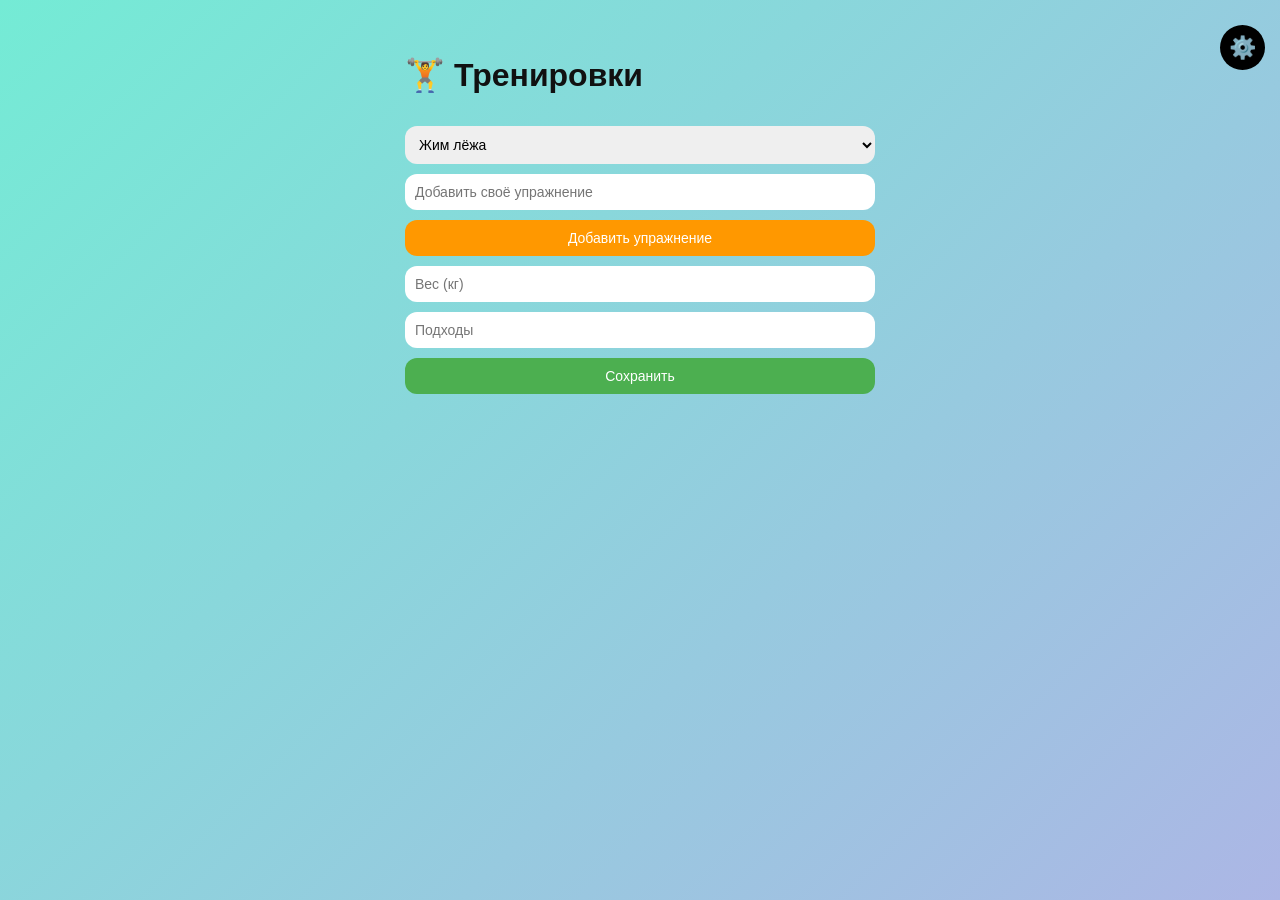
<file: Ddoxs.html>
﻿<!DOCTYPE html>
<html lang="ru">
<head>
  <meta charset="UTF-8">
  <title>Трекер тренировок</title>
  <link rel="stylesheet" href="css/style.css">
</head>
<body>

<button class="settings-btn" onclick="toggleMenu()">⚙️</button>

<div class="settings-menu" id="menu">
  <h3>Настройки</h3>
  <button onclick="toggleTheme()">🌙 / ☀️ Сменить тему</button>
</div>

<div class="container">

  <h1>🏋️ Тренировки</h1>

 
  <select id="exerciseSelect"></select>

  <input type="text" id="newExercise" placeholder="Добавить своё упражнение">
  <button class="add-btn" onclick="addExercise()">Добавить упражнение</button>


  <input type="number" id="weight" placeholder="Вес (кг)">
  <input type="number" id="sets" placeholder="Подходы">

  <button class="main-btn" onclick="addWorkout()">Сохранить</button>

  <ul id="list"></ul>

</div>

<script src="js/script.js"></script>
</body>
</html>
</file>
<file: css/style.css>
﻿* {
  box-sizing: border-box;
  font-family: Arial, sans-serif;
}

html,
body {
  width: 100%;
  max-width: 100%;
  overflow-x: hidden;
  overscroll-behavior: none;
}

body {
  margin: 0;
  background: linear-gradient(135deg, #74ebd5, #ACB6E5);
  color: #111;
  transition: 0.3s;
  min-height: 100dvh;
  touch-action: manipulation;
  -webkit-text-size-adjust: 100%;
}


body.dark {
  background: linear-gradient(135deg, #141e30, #243b55);
  color: white;
}


.container {
  max-width: 500px;
  width: 90%;
  margin: 20px auto;
  padding: 15px;
}


body.dark .container {
  background: #1e1e1e;
}


input, select {
  width: 100%;
  padding: 10px;
  margin-top: 10px;
  border-radius: 12px;
  border: none;
  outline: none;
  font-size: 14px;
}

.bodyweight-row {
  margin-top: 10px;
  padding: 10px 12px;
  border-radius: 12px;
  background: rgba(0, 0, 0, 0.05);
}

body.dark .bodyweight-row {
  background: rgba(255, 255, 255, 0.1);
}

.bodyweight-label {
  display: flex;
  align-items: center;
  gap: 8px;
  cursor: pointer;
  font-size: 14px;
}

.bodyweight-label input {
  width: 16px;
  height: 16px;
  margin: 0;
  accent-color: #4CAF50;
}

button {
  width: 100%;
  padding: 10px;
  margin-top: 10px;
  border: none;
  border-radius: 12px;
  cursor: pointer;
  font-size: 14px;
  transition: 0.2s;
}

button:hover {
  transform: scale(1.03);
}

.main-btn {
  background: #4CAF50;
  color: white;
}

.add-btn {
  background: #ff9800;
  color: white;
}

.exercise-picker {
  margin-top: 10px;
  position: relative;
}

.exercise-picker-toggle {
  margin-top: 0;
  background: rgba(255, 255, 255, 0.88);
  color: inherit;
  border: 1px solid rgba(0, 0, 0, 0.08);
  display: flex;
  align-items: center;
  justify-content: space-between;
  text-align: left;
  font-weight: 600;
  white-space: nowrap;
  overflow: hidden;
  text-overflow: ellipsis;
}

body.dark .exercise-picker-toggle {
  background: rgba(255, 255, 255, 0.08);
  border-color: rgba(255, 255, 255, 0.18);
}

.exercise-picker-toggle::after {
  content: "\25be";
  font-size: 14px;
  opacity: 0.7;
  transition: transform 0.2s ease;
}

.exercise-picker-toggle.open::after {
  transform: rotate(180deg);
}

.exercise-picker-toggle:hover {
  transform: none;
}

.exercise-picker-menu {
  position: absolute;
  top: calc(100% + 8px);
  left: 0;
  right: 0;
  z-index: 1000;
  border-radius: 14px;
  overflow: hidden;
  border: 1px solid rgba(0, 0, 0, 0.08);
  background: #ffffff;
  box-shadow: 0 16px 28px rgba(9, 24, 44, 0.2);
}

.exercise-picker-menu.menu-opening {
  animation: pickerMenuOpen 220ms cubic-bezier(0.2, 0.9, 0.2, 1);
}

.exercise-picker-menu.menu-opening .exercise-option-row {
  animation: pickerRowIn 240ms both;
  animation-delay: calc(var(--row-index, 0) * 18ms);
}

body.dark .exercise-picker-menu {
  background: #1f2a37;
  border-color: rgba(255, 255, 255, 0.16);
}

.exercise-picker-list {
  max-height: 230px;
  overflow-y: auto;
  padding: 5px;
}

.exercise-option-row {
  position: relative;
  margin-top: 0;
  border-radius: 10px;
  overflow: hidden;
}

.exercise-option-row + .exercise-option-row {
  margin-top: 6px;
}

.exercise-option-main {
  margin-top: 0;
  border-radius: 10px;
  background: rgba(255, 255, 255, 0.94);
  color: inherit;
  display: flex;
  align-items: center;
  justify-content: flex-start;
  gap: 8px;
  font-weight: 600;
  text-align: left;
  padding: 10px 11px;
  width: 100%;
  position: relative;
  z-index: 1;
  transition: transform 0.24s cubic-bezier(0.2, 0.9, 0.2, 1), background-color 0.2s ease;
}

body.dark .exercise-option-main {
  background: rgba(255, 255, 255, 0.08);
}

.exercise-option-main:hover {
  transform: none;
  background: rgba(0, 0, 0, 0.07);
}

body.dark .exercise-option-main:hover {
  background: rgba(255, 255, 255, 0.1);
}

.exercise-option-row.active .exercise-option-main {
  background: #4CAF50;
  color: #fff;
}

.exercise-option-actions {
  position: absolute;
  top: 0;
  right: 0;
  bottom: 0;
  display: flex;
  z-index: 0;
  opacity: 0;
  pointer-events: none;
  transform: translateX(8px);
  transition: opacity 0.18s ease, transform 0.18s ease;
}

.exercise-option-actions button {
  width: 72px;
  margin-top: 0;
  border-radius: 0;
  padding: 0;
  font-size: 13px;
}

.exercise-option-actions button:hover {
  transform: none;
}

.exercise-option-edit {
  background: #3f8cff;
  color: #fff;
}

.exercise-option-delete {
  background: #ea5455;
  color: #fff;
}

.exercise-option-row.custom.open .exercise-option-actions {
  opacity: 1;
  pointer-events: auto;
  transform: translateX(0);
}

.exercise-option-row.custom.open .exercise-option-main {
  transform: translateX(-144px);
}

@media (hover: hover) and (pointer: fine) {
  .exercise-option-row.custom .exercise-option-actions {
    z-index: 2;
  }

  .exercise-option-row.custom .exercise-option-main {
    transform: none !important;
  }

  .exercise-option-row.custom:hover .exercise-option-actions,
  .exercise-option-row.custom:focus-within .exercise-option-actions {
    opacity: 1;
    pointer-events: auto;
    transform: translateX(0);
  }
}

@media (hover: none), (pointer: coarse) {
  .exercise-option-row.custom.open .exercise-option-main {
    transform: translateX(-144px);
  }
}

.exercise-option-row.editing {
  padding: 8px;
  border: 1px solid rgba(0, 0, 0, 0.08);
  background: rgba(0, 0, 0, 0.04);
  animation: editRowPop 180ms ease;
}

body.dark .exercise-option-row.editing {
  border-color: rgba(255, 255, 255, 0.14);
  background: rgba(255, 255, 255, 0.08);
}

.exercise-option-edit-row {
  display: flex;
  align-items: center;
  gap: 8px;
  width: 100%;
}

.exercise-option-edit-row input {
  margin-top: 0;
  flex: 1;
  min-width: 0;
}

.exercise-option-save {
  width: auto;
  margin-top: 0;
  padding: 8px 10px;
  background: #4CAF50;
  color: #fff;
}

.exercise-option-cancel {
  width: auto;
  margin-top: 0;
  padding: 8px 10px;
  background: rgba(0, 0, 0, 0.08);
  color: inherit;
}

body.dark .exercise-option-cancel {
  background: rgba(255, 255, 255, 0.14);
}

.exercise-option-save:hover,
.exercise-option-cancel:hover {
  transform: none;
}

@keyframes pickerMenuOpen {
  0% {
    opacity: 0;
    transform: translateY(-6px) scale(0.985);
  }
  100% {
    opacity: 1;
    transform: translateY(0) scale(1);
  }
}

@keyframes pickerRowIn {
  0% {
    opacity: 0;
    transform: translateY(6px);
  }
  100% {
    opacity: 1;
    transform: translateY(0);
  }
}

@keyframes editRowPop {
  0% {
    transform: scale(0.985);
    opacity: 0.8;
  }
  100% {
    transform: scale(1);
    opacity: 1;
  }
}

@media (prefers-reduced-motion: reduce) {
  .exercise-picker-menu.menu-opening,
  .exercise-picker-menu.menu-opening .exercise-option-row,
  .exercise-option-row.editing {
    animation: none !important;
  }

  .exercise-option-main,
  .exercise-option-actions {
    transition: none !important;
  }
}


ul {
  list-style: none;
  padding: 0;
  margin-top: 20px;
}

li {
  margin-top: 10px;
  padding: 0;
  border-radius: 12px;
  background: rgba(0, 0, 0, 0.05);
}

body.dark li {
  background: rgba(255, 255, 255, 0.1);
}

.workout-item {
  position: relative;
  overflow: hidden;
}

.workout-content {
  display: flex;
  align-items: flex-start;
  justify-content: space-between;
  gap: 10px;
  padding: 12px;
}

.workout-info {
  flex: 1;
  line-height: 1.35;
  word-break: break-word;
}

.delete-btn {
  width: 30px;
  height: 30px;
  margin-top: 0;
  padding: 0;
  border-radius: 50%;
  background: #ea5455;
  color: white;
  font-size: 18px;
  line-height: 1;
  display: flex;
  align-items: center;
  justify-content: center;
  flex-shrink: 0;
}

.delete-btn:hover {
  transform: none;
  filter: brightness(0.95);
}

body.dark .delete-btn {
  background: #d24a4b;
}

body.modal-open {
  overflow: hidden;
}

.confirm-modal {
  position: fixed;
  inset: 0;
  z-index: 3200;
  display: flex;
  align-items: center;
  justify-content: center;
  padding: 18px;
}

.confirm-modal[hidden] {
  display: none;
}

.confirm-backdrop {
  position: absolute;
  inset: 0;
  background: rgba(0, 0, 0, 0.45);
  backdrop-filter: blur(2px);
}

.confirm-dialog {
  position: relative;
  width: min(420px, 100%);
  padding: 18px;
  border-radius: 16px;
  background: #ffffff;
  color: #111;
  box-shadow: 0 16px 34px rgba(10, 18, 30, 0.28);
}

body.dark .confirm-dialog {
  background: #1f2a37;
  color: #fff;
  border: 1px solid rgba(255, 255, 255, 0.14);
}

.confirm-dialog h3 {
  margin: 0;
  font-size: 18px;
}

.confirm-dialog p {
  margin: 12px 0 0;
  line-height: 1.4;
  color: rgba(17, 17, 17, 0.78);
}

body.dark .confirm-dialog p {
  color: rgba(255, 255, 255, 0.78);
}

.confirm-actions {
  margin-top: 16px;
  display: flex;
  justify-content: flex-end;
  gap: 10px;
}

.confirm-actions button {
  width: auto;
  margin-top: 0;
  padding: 9px 14px;
  border-radius: 10px;
  font-size: 14px;
}

.confirm-actions button:hover {
  transform: none;
}

.confirm-cancel {
  background: rgba(0, 0, 0, 0.08);
  color: inherit;
}

body.dark .confirm-cancel {
  background: rgba(255, 255, 255, 0.14);
}

.confirm-delete {
  background: #ea5455;
  color: #fff;
}

body.dark .confirm-delete {
  background: #d24a4b;
}

.notice-dialog {
  border-top: 4px solid #ff9800;
}

body.dark .notice-dialog {
  border-top-color: #ffb347;
}

.notice-ok {
  background: #ff9800;
  color: #fff;
}

body.dark .notice-ok {
  background: #ffb347;
  color: #1a1a1a;
}

.app-version {
  position: fixed;
  left: 12px;
  bottom: 10px;
  z-index: 1500;
  padding: 4px 9px;
  border-radius: 999px;
  font-size: 10px;
  font-weight: 700;
  letter-spacing: 0.08em;
  background: rgba(255, 255, 255, 0.78);
  color: rgba(17, 17, 17, 0.72);
  border: 1px solid rgba(0, 0, 0, 0.08);
  backdrop-filter: blur(4px);
  pointer-events: none;
}

body.dark .app-version {
  background: rgba(20, 28, 40, 0.68);
  color: rgba(255, 255, 255, 0.84);
  border-color: rgba(255, 255, 255, 0.15);
}


.settings-btn {
  position: fixed;
  top: 15px;
  right: 15px;
  z-index: 2001;
  background: #000;
  color: white;
  border-radius: 50%;
  width: 45px;
  height: 45px;
  padding: 0;
  display: flex;
  align-items: center;
  justify-content: center;
  font-size: 22px;
  line-height: 1;
  font-family: "Segoe UI Symbol", "Apple Color Emoji", Arial, sans-serif;
  user-select: none;
  -webkit-tap-highlight-color: transparent;
}

.settings-menu {
  position: fixed;
  top: 70px;
  right: 15px;
  z-index: 2000;
  background: white;
  padding: 15px;
  border-radius: 15px;
  width: min(320px, calc(100vw - 30px));
  display: none;
}

body.dark .settings-menu {
  background: #1e1e1e;
}

.settings-menu h3 {
  margin: 0 0 10px;
}

.settings-auth {
  margin-top: 12px;
  padding-top: 10px;
  border-top: 1px solid rgba(0, 0, 0, 0.08);
}

body.dark .settings-auth {
  border-top-color: rgba(255, 255, 255, 0.14);
}

.auth-status {
  margin: 0;
  font-size: 12px;
  line-height: 1.35;
  opacity: 0.78;
}

.auth-btn {
  margin-top: 8px;
}

.auth-login {
  background: #4285f4;
  color: #fff;
}

.auth-switch {
  background: #3f8cff;
  color: #fff;
}

.auth-logout {
  background: rgba(0, 0, 0, 0.08);
  color: inherit;
}

body.dark .auth-logout {
  background: rgba(255, 255, 255, 0.14);
}
/* КАЛЕНДАРЬ */
.calendar {
  margin-bottom: 20px;
  padding: 14px;
  border-radius: 18px;
  border: 1px solid rgba(255, 255, 255, 0.55);
  background: rgba(255, 255, 255, 0.78);
  backdrop-filter: blur(6px);
  box-shadow: 0 14px 30px rgba(30, 55, 90, 0.14);
}

body.dark .calendar {
  background: rgba(17, 25, 40, 0.58);
  border-color: rgba(255, 255, 255, 0.12);
  box-shadow: 0 14px 26px rgba(0, 0, 0, 0.32);
}

/* HEADER */
.calendar-header {
  display: flex;
  justify-content: space-between;
  align-items: center;
  margin-bottom: 12px;
}

#monthLabel {
  font-size: 16px;
  font-weight: 700;
  letter-spacing: 0.02em;
}

.calendar-nav {
  width: 36px;
  height: 36px;
  margin-top: 0;
  padding: 0;
  border-radius: 10px;
  background: rgba(25, 35, 52, 0.08);
  color: inherit;
  font-size: 22px;
  font-weight: 500;
  line-height: 1;
}

body.dark .calendar-nav {
  background: rgba(255, 255, 255, 0.12);
}

.calendar-nav:hover {
  transform: translateY(-1px);
}

.calendar-weekdays {
  display: grid;
  grid-template-columns: repeat(7, minmax(0, 1fr));
  gap: 6px;
  margin-bottom: 6px;
}

.weekday {
  text-align: center;
  font-size: 11px;
  font-weight: 700;
  text-transform: uppercase;
  letter-spacing: 0.04em;
  color: rgba(17, 17, 17, 0.55);
}

body.dark .weekday {
  color: rgba(255, 255, 255, 0.62);
}

/* СЕТКА */
.calendar-grid {
  display: grid;
  grid-template-columns: repeat(7, minmax(0, 1fr));
  gap: 6px;
}

/* ДЕНЬ */
.day {
  min-height: 38px;
  display: flex;
  align-items: center;
  justify-content: center;
  border-radius: 11px;
  cursor: pointer;
  position: relative;
  background: rgba(0, 0, 0, 0.05);
  border: 1px solid transparent;
  font-size: 14px;
  font-weight: 600;
  transition: transform 0.2s, background-color 0.2s, border-color 0.2s;
}

body.dark .day {
  background: rgba(255, 255, 255, 0.1);
}

.day:hover {
  transform: translateY(-1px);
  background: rgba(0, 0, 0, 0.09);
}

body.dark .day:hover {
  background: rgba(255, 255, 255, 0.16);
}

.day.empty {
  cursor: default;
  border: none;
  background: transparent;
}

.day.empty:hover {
  transform: none;
  background: transparent;
}

.day.today {
  border-color: rgba(76, 175, 80, 0.45);
}

/* АКТИВНЫЙ ДЕНЬ */
.day.active {
  background: #4CAF50;
  color: white;
  border-color: #4CAF50;
  box-shadow: 0 8px 16px rgba(76, 175, 80, 0.34);
}

/* ТОЧКА */
.day::after {
  content: "";
  width: 6px;
  height: 6px;
  background: red;
  border-radius: 50%;
  position: absolute;
  bottom: 5px;
  left: 50%;
  transform: translateX(-50%);
  display: none;
}

/* ЕСЛИ ЕСТЬ ТРЕНИРОВКА */
.day.has-workout::after {
  display: block;
}

.day.active::after {
  background: white;
}

@media (max-width: 560px) {
  body {
    padding-top: calc(8px + env(safe-area-inset-top));
    padding-bottom: calc(20px + env(safe-area-inset-bottom));
  }

  .container {
    width: calc(100% - 16px);
    margin: 56px auto 72px;
    padding: 14px;
    border-radius: 18px;
    background: rgba(255, 255, 255, 0.86);
    box-shadow: 0 12px 24px rgba(14, 30, 50, 0.16);
  }

  body.dark .container {
    background: rgba(20, 28, 40, 0.82);
  }

  h1 {
    margin-top: 0;
    font-size: 24px;
  }

  input,
  select,
  button {
    font-size: 16px;
  }

  .settings-btn {
    top: calc(10px + env(safe-area-inset-top));
    right: 10px;
    width: 40px;
    height: 40px;
  }

  .settings-menu {
    top: calc(58px + env(safe-area-inset-top));
    left: 10px;
    right: 10px;
  }

  .app-version {
    left: 10px;
    bottom: calc(8px + env(safe-area-inset-bottom));
  }

  .bodyweight-label {
    font-size: 15px;
  }

  .exercise-picker-list {
    max-height: 46dvh;
  }

  .exercise-option-actions button {
    width: 68px;
    font-size: 12px;
  }

  .exercise-option-row.custom.open .exercise-option-main {
    transform: translateX(-136px);
  }

  .exercise-option-main:active {
    filter: brightness(0.98);
  }

  .exercise-option-edit-row {
    flex-wrap: wrap;
  }

  .exercise-option-edit-row input {
    width: 100%;
  }

  .exercise-option-save,
  .exercise-option-cancel {
    flex: 1;
  }

  .confirm-dialog {
    width: 100%;
    border-radius: 14px;
    padding: 16px;
  }

  .confirm-actions {
    flex-direction: column-reverse;
    align-items: stretch;
  }

  .confirm-actions button {
    width: 100%;
    min-height: 40px;
  }

  .calendar {
    padding: 12px;
    border-radius: 16px;
  }

  .calendar-grid,
  .calendar-weekdays {
    gap: 4px;
  }

  .day {
    min-height: 34px;
    font-size: 13px;
    border-radius: 10px;
  }

  .calendar-nav {
    width: 32px;
    height: 32px;
    border-radius: 9px;
  }

  #monthLabel {
    font-size: 15px;
  }
}
</file>
